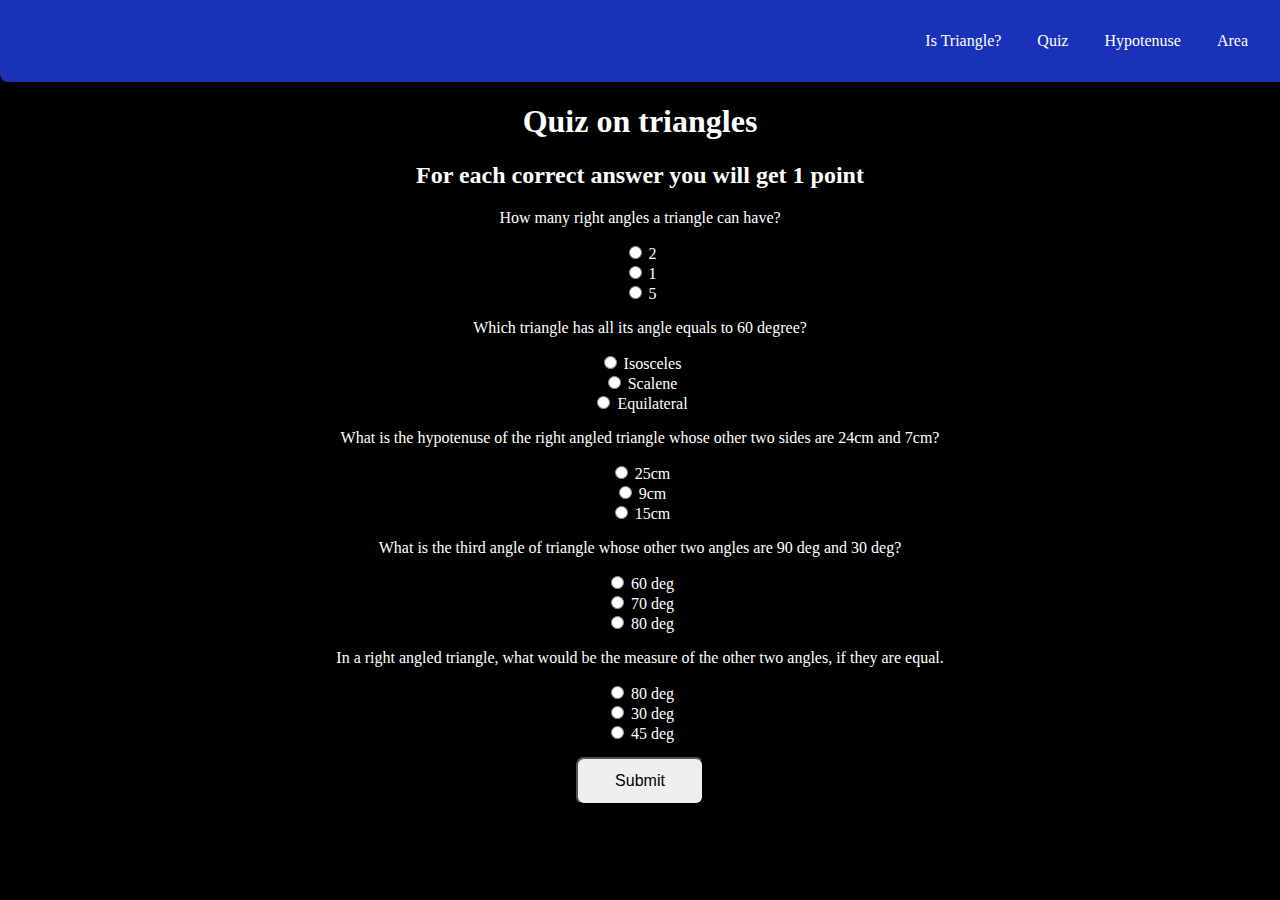
<file: quiz.html>
<!DOCTYPE html>
<html lang="en">
<head>
    <meta charset="UTF-8">
    <meta http-equiv="X-UA-Compatible" content="IE=edge">
    <meta name="viewport" content="width=device-width, initial-scale=1.0">
    <title>triangle fun</title>
</head>
<link href="style.css" rel="stylesheet">
<body>
    
    <nav class="navigation">
        <ul class="non-bullet pills">
            <li class="list-inline">
                <a class="link link-active" href="/index.html">Is Triangle?</a>
            </li>
            <li class="list-inline">
                <a class="link link-active"  href="/quiz.html">Quiz</a>
            </li>
            <li class="list-inline">
                <a class="link link-active" href="/hypotenuse.html">Hypotenuse</a>
            </li>
        <li class="list-inline">
            <a class="link link-active" href="/area.html">Area</a>
             </li>
        </ul>
    </nav>
    <h1 class="heading">Quiz on triangles</h1>
    <h2 style="color:white" >For each correct answer you will get 1 point</h2>
    <form class="quiz-form">
        <div>
            <p style="color:white">How many right angles a triangle can have?</p>
            <label>
                <input type="radio" name="question1" value="2"> 2
            </label>
            <label>
                <input type="radio" name="question1" value="1"> 1
            </label>
            <label>
                <input type="radio" name="question1" value="5"> 5
            </label>
        </div>
        <div>
            <p style="color:white">Which triangle has all its angle equals to 60 degree?</p>
            <label>
                <input type="radio" name="question2" value="Isosceles"> Isosceles
            </label>
            <label>
                <input type="radio" name="question2" value="Scalene"> Scalene
            </label>
            <label>
                <input type="radio" name="question2" value="Equilateral"> Equilateral
            </label>
        </div>

        <div>
            <p style="color:white">What is the hypotenuse of the right angled triangle whose other two sides are 24cm and 7cm?</p>
            <label>
                <input type="radio" name="question3" value="25"> 25cm
            </label>
            <label>
                <input type="radio" name="question3" value="9"> 9cm
            </label>
            <label>
                <input type="radio" name="question3" value="15"> 15cm
            </label>
        </div>

        <div>
            <p style="color:white">What is the third angle of triangle whose other two angles are 90 deg and 30 deg?</p>
            <label>
                <input type="radio" name="question4" value="60"> 60 deg
            </label>
            <label>
                <input type="radio" name="question4" value="70"> 70 deg
            </label>
            <label>
                <input type="radio" name="question4" value="80"> 80 deg
            </label>
        </div>

        <div>
            <p style="color:white">In a right angled triangle, what would be the measure of the other two angles, if they are equal.</p>
            <label>
                <input type="radio" name="question5" value="80"> 80 deg
            </label>
            <label>
                <input type="radio" name="question5" value="30"> 30 deg
            </label>
            <label>
                <input type="radio" name="question5" value="45"> 45 deg
            </label>

        </div>
        </form>
        <button id="buto">Submit</button>
        <p class="textmessage">
        </p>  
</body>
<script src="quiz.js"></script>
</html>
</file>
<file: style.css>
body{
    --primary-color: #203ee6ce ;
    margin:0% ;
    text-align: center; 	
background-color: black;
}


.navigation{
    background-color: var(--primary-color);
    border-bottom-left-radius: 0.5rem;
    padding:1rem 0rem;
}
.non-bullet{
    list-style: none;
    padding: 0rem 1rem;
}
.list-inline{
    display:inline;
    padding:0rem 0rem;
    
}
.navigation .link{
    color:white;
    text-align: right;
   }
.navigation .pills
{
   text-align: right;
}

.navigation.link-active{
   font-weight:bold;
   }
   .link{
    text-decoration: none;
 padding-left: 1rem;
 padding-right: 1rem;
}
.heading{
    color:white;

}
#angle1{
    margin-bottom: 1rem;
    width:25%;
    border-radius: 0.5rem;
    height:1rem;
}
#angle2{
    margin-bottom: 1rem;
    width:25%;
    height:1rem;
    border-radius: 0.5rem;
}
#angle3{
    margin-bottom: 1rem;
    width:25%;
    height:1rem;
    border-radius: 0.5rem;
}
#buto{
    margin-top: 0.9rem;
    font-size:1rem;
    height:3rem;
    width:10%;
    border-radius :0.5rem; 
}
.textmessage{
    color:white;
    font-size:larger;
}
.formula{
    font-size:2rem;
    color:white;
    padding-bottom: 2rem;
}
#heightoftriangle{
    margin-bottom: 1rem;
    width:25%;
    height:1rem;
    border-radius: 0.5rem;
}


#baseoftriangle{
   
    margin-bottom: 1rem;
    width:25%;
    height:1rem;
    border-radius: 0.5rem;
}


label{
    display: block;
    color:white
}
</file>
